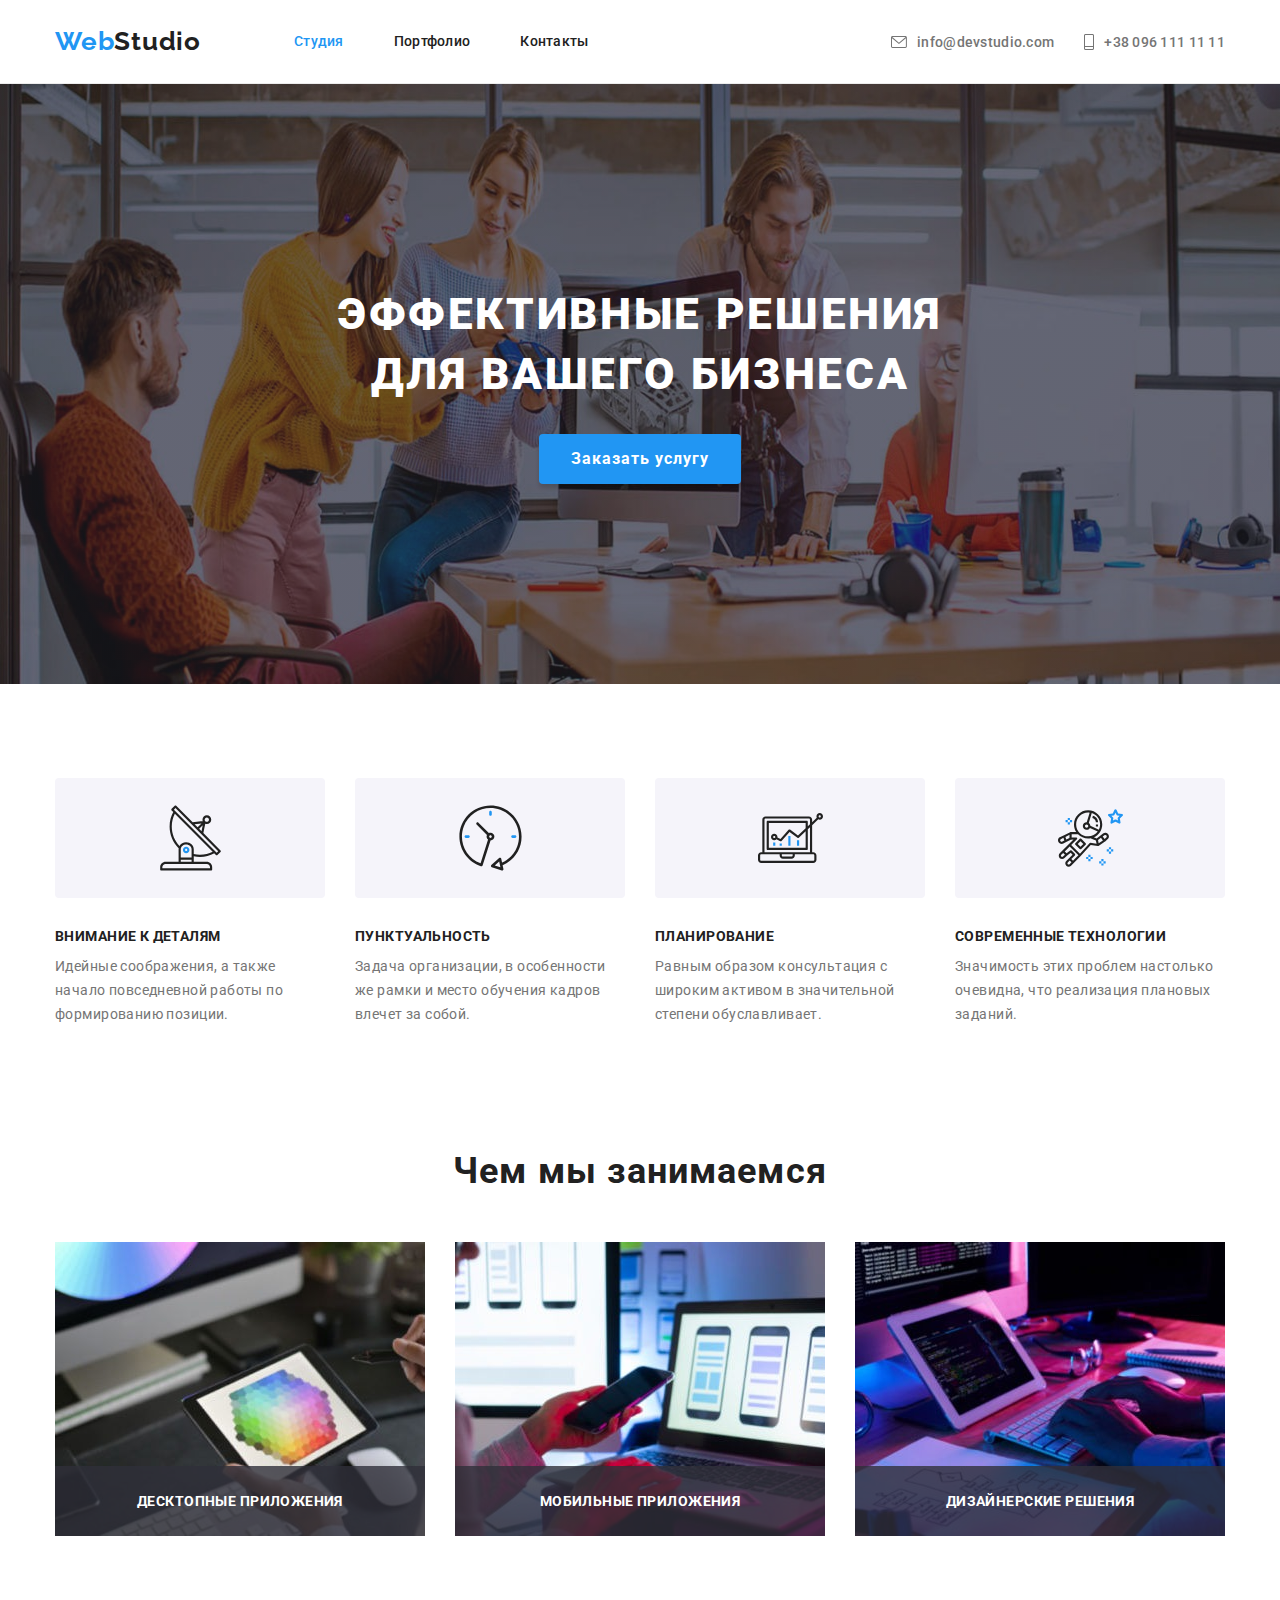
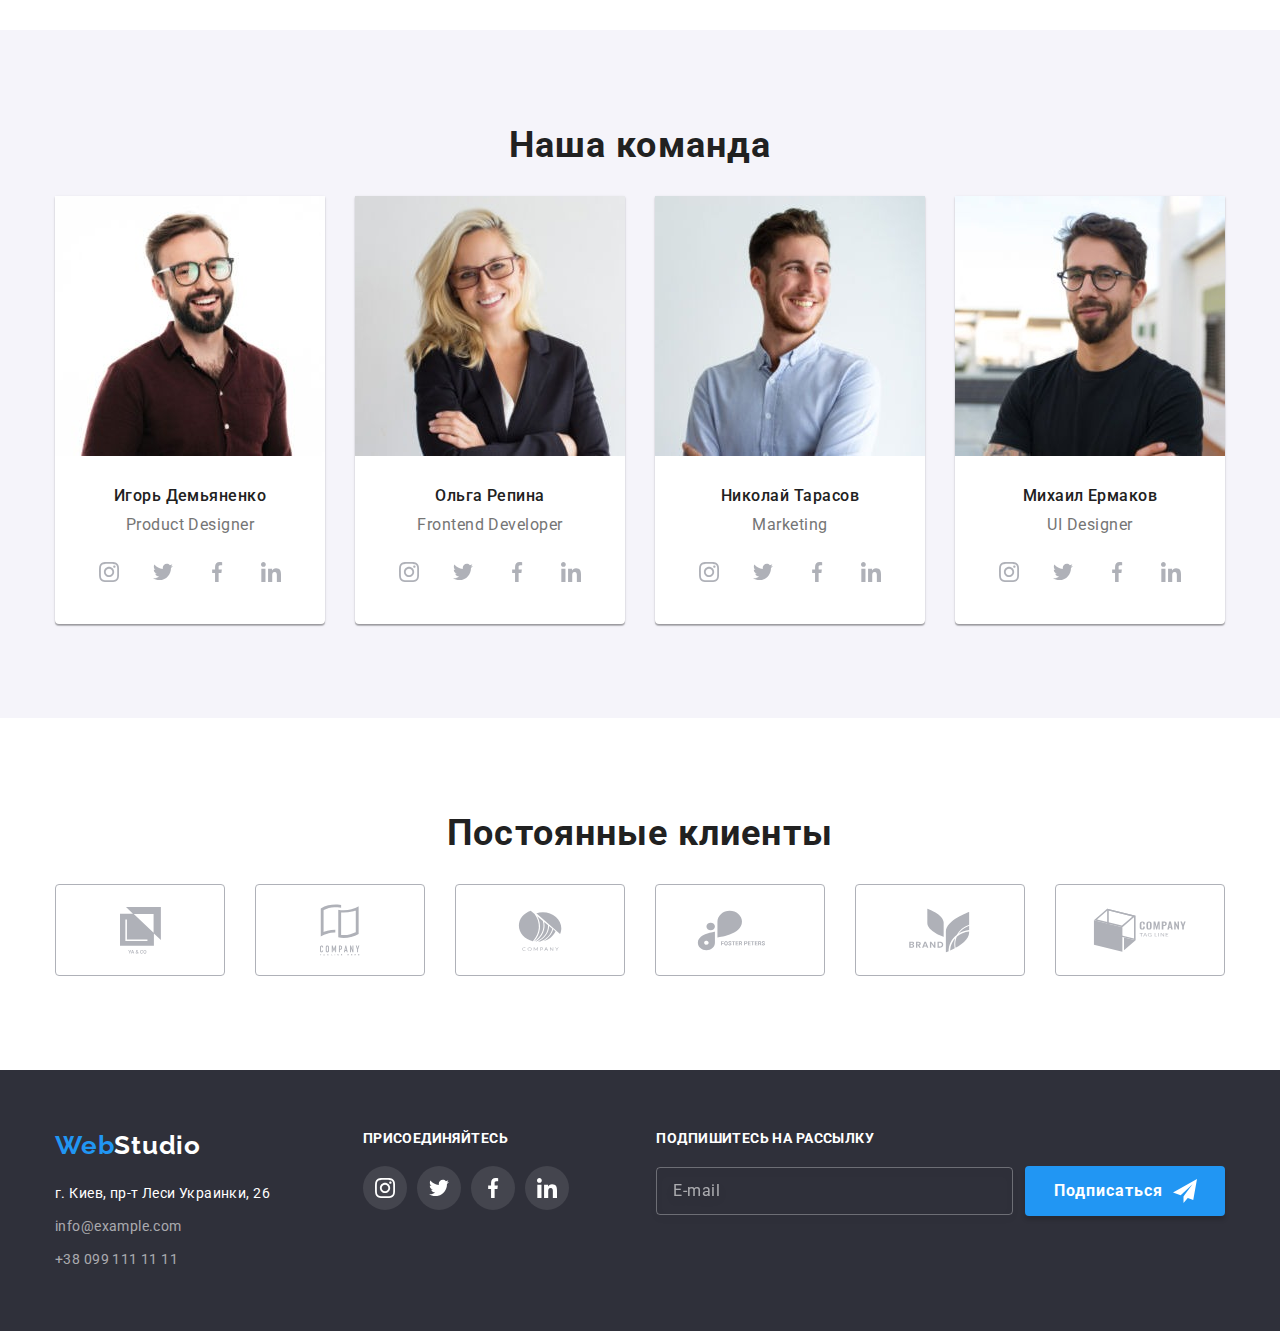
<file: index.html>
<!DOCTYPE html>
<html lang="ru">
  <head>
    <meta charset="UTF-8" />
    <meta http-equiv="X-UA-Compatible" content="IE=edge" />
    <meta name="viewport" content="width=device-width, initial-scale=1.0, />
    <link rel="preconnect" href="https://fonts.googleapis.com" />
    <link rel="preconnect" href="https://fonts.gstatic.com" crossorigin />
    <link
      href="https://fonts.googleapis.com/css2?family=Raleway:wght@700&family=Roboto:wght@400;500;700;900&display=swap"
      rel="stylesheet"
    />
    <link rel="stylesheet" href="css/main.min.css" />
    <title>WebStudio</title>
  </head>
  <body data-scroll>
    <!-- Header content -->
    <header class="header">
      <div class="container">
        <div class="header__top">
          <nav class="header-nav">
            <a class="link header-nav__logo logo" href="#"
              ><span class="header-nav__text">Web</span>Studio
            </a>
            <button class="header-nav__btn" type="button" aria-expanded="false" data-menu-button>
              <svg
                class="header-nav__icon"
                width="40"
                height="40"
                aria-label="Переключатель мобільного меню"
              >
                <use class="header-nav__icon-menu" href="./images/symbol-defs.svg#menu"></use>
                <use class="header-nav__icon-close" href="./images/symbol-defs.svg#close"></use>
              </svg>
            </button>
            <div class="header-nav__bar" data-menu>
              <ul class="list header-menu">
                <li class="header-menu__item">
                  <a class="link header-menu__link header-menu__link--active" href="#">Студия</a>
                </li>
                <li class="header-menu__item">
                  <a class="link header-menu__link" href="./portfolio.html">Портфолио</a>
                </li>
                <li class="header-menu__item">
                  <a class="link header-menu__link" href="#">Контакты</a>
                </li>
              </ul>

              <div class="header-contacts">
                <a
                  class="link header-contacts__email contacts-hover"
                  href="mailto:info@devstudio.com"
                  ><svg class="header-contacts__icon" width="16" height="12">
                    <use href="./images/symbol-defs.svg#envelope"></use></svg
                  >info@devstudio.com</a
                >
                <a class="link header-contacts__tel contacts-hover" href="tel:+380961111111"
                  ><svg class="header-contacts__icon" width="10" height="16">
                    <use href="./images/symbol-defs.svg#telephone"></use></svg
                  >+38 096 111 11 11</a
                >
              </div>
              <ul class="list header-socials">
                <li class="header-socials__item">
                  <a class="link header-socials__link" href="#">Instagram</a>
                </li>
                <li class="header-socials__item">
                  <a class="link header-socials__link" href="#">Twitter</a>
                </li>
                <li class="header-socials__item">
                  <a class="link header-socials__link" href="#">Facebook</a>
                </li>
                <li class="header-socials__item">
                  <a class="link header-socials__link" href="#">LinkedIn</a>
                </li>
              </ul>
            </div>
          </nav>
        </div>
      </div>
    </header>
    <!-- Main content -->

    <main class="main">
      <div class="hero">
        <h1 class="hero__title">Эффективные решения для вашего бизнеса</h1>
        <button class="hero__btn" type="button" data-modal-open>Заказать услугу</button>
      </div>
      <div class="backdrop backdrop--hidden" data-modal>
        <div class="modal">
          <button class="modal__btn" type="button" data-modal-close>
            <svg class="modal__icon" width="11" height="11">
              <use href="./images/symbol-defs.svg#vector"></use>
            </svg>
          </button>
          <form class="form">
            <p class="form__title">Оставьте свои данные, мы вам перезвоним</p>
            <div class="form__box">
              <label class="form__label">
                Имя
                <input
                  class="form__input-name form__input"
                  type="text"
                  name="name"
                  placeholder="Иван Иванов"
                />
                <svg class="form__icon" width="18" height="18">
                  <use href="./images/symbol-defs.svg#person"></use>
                </svg>
              </label>
            </div>
            <div class="form__box">
              <label class="form__label">
                Телефон
                <input
                  class="form__input-tel form__input"
                  type="tel"
                  name="tel"
                  placeholder="+380961111111"
                />
                <svg class="form__icon" width="18" height="18">
                  <use href="./images/symbol-defs.svg#phone"></use>
                </svg>
              </label>
            </div>
            <div class="form__box">
              <label class="form__label">
                Почта
                <input
                  class="form__input-email form__input"
                  type="email"
                  name="email"
                  placeholder="name@gmail.com"
                />
                <svg class="form__icon" width="18" height="18">
                  <use href="./images/symbol-defs.svg#email-black"></use>
                </svg>
              </label>
            </div>
            <div class="form__box">
              <label class="form__label">
                Комментарий
                <textarea
                  class="form__textarea"
                  name="comments"
                  cols="20"
                  rows="10"
                  placeholder="Введите текст"
                ></textarea>
              </label>
            </div>
            <div class="form__box">
              <label class="form__chekbox-label">
                <input class="form__input-checkbox" type="checkbox" name="checkbox" />
                <span class="form__chekbox-icon"></span>
                Соглашаюсь с рассылкой и принимаю
                <a class="form__link" href="#">Условия договора</a>
              </label>
            </div>
            <div class="form__btn-box">
              <button class="form__btn" type="submit">Отправить</button>
            </div>
          </form>
        </div>
      </div>
      <!-- Features section  -->
      <section class="features">
        <div class="container">
          <h2 class="visually-hidden">Особености</h2>
          <ul class="list features__list">
            <li class="features__item">
              <div class="features__top">
                <svg class="features__icon" width="65" height="70">
                  <use href="./images/symbol-defs.svg#antenna"></use>
                </svg>
              </div>
              <h3 class="features__title">Внимание к деталям</h3>
              <p class="features__text">
                Идейные соображения, а также начало повседневной работы по формированию позиции.
              </p>
            </li>
            <li class="features__item">
              <div class="features__top">
                <svg class="features__icon" width="65" height="70">
                  <use href="./images/symbol-defs.svg#clock"></use>
                </svg>
              </div>
              <h3 class="features__title">Пунктуальность</h3>
              <p class="features__text">
                Задача организации, в особенности же рамки и место обучения кадров влечет за собой.
              </p>
            </li>
            <li class="features__item">
              <div class="features__top">
                <svg class="features__icon" width="65" height="70">
                  <use href="./images/symbol-defs.svg#diagram"></use>
                </svg>
              </div>
              <h3 class="features__title">Планирование</h3>
              <p class="features__text">
                Равным образом консультация с широким активом в значительной степени обуславливает.
              </p>
            </li>
            <li class="features__item">
              <div class="features__top">
                <svg class="features__icon" width="65" height="70">
                  <use href="./images/symbol-defs.svg#astronaut"></use>
                </svg>
              </div>
              <h3 class="features__title">Современные технологии</h3>
              <p class="features__text">
                Значимость этих проблем настолько очевидна, что реализация плановых заданий.
              </p>
            </li>
          </ul>
        </div>
      </section>
      <!-- Work section  -->
      <section class="work section">
        <div class="container">
          <h2 class="work__title">Чем мы занимаемся</h2>
          <ul class="list work__list">
            <li class="work__item">
              <picture>
                <source
                  media="(min-width:1200px)"
                  srcset="
                    ./images/desktop-breakpoint/design.webp    1x,
                    ./images/desktop-breakpoint/design@2x.webp 2x
                  "
                />
                <img
                  class="work__image"
                  src="./images/work-image1.jpg"
                  alt="Програмированіе"
                  width="370"
                />
              </picture>

              <span class="work__text">Десктопные приложения</span>
            </li>
            <li class="work__item">
              <picture>
                <source
                  media="(min-width:1200px)"
                  srcset="
                    ./images/desktop-breakpoint/adaptive.webp    1x,
                    ./images/desktop-breakpoint/adaptive@2x.webp 2x
                  "
                />
                <img
                  class="work__image"
                  src="./images/work-image2.jpg"
                  alt="Адаптив для мобільних"
                  width="370"
                />
              </picture>

              <span class="work__text">Мобильные приложения</span>
            </li>
            <li class="work__item">
              <picture>
                <source
                  media="(min-width:1200px)"
                  srcset="
                    ./images/desktop-breakpoint/coding.webp    1x,
                    ./images/desktop-breakpoint/coding@2x.webp 2x
                  "
                />
                <img class="work__image" src="./images/work-image3.jpg" alt="Дизайн" width="370" />
              </picture>
              <span class="work__text">Дизайнерские решения</span>
            </li>
          </ul>
        </div>
      </section>
      <!-- Team section -->
      <section class="team section">
        <div class="container">
          <h2 class="team__top-title">Наша команда</h2>
          <ul class="list team__list">
            <li class="team__item">
              <picture>
                <source
                  media="(min-width:1200px)"
                  srcset="
                    ./images/desktop-breakpoint/team-igor.webp    1x,
                    ./images/desktop-breakpoint/team-igor@2x.webp 2x
                  "
                />
                <source
                  media="(min-width:768px)"
                  srcset="
                    ./images/tablet-breakpoint/team-igor.webp    1x,
                    ./images/tablet-breakpoint/team-igor@2x.webp 2x
                  "
                />
                <source
                  media="(min-width:480px)"
                  srcset="
                    ./images/mobile-breakpoint/team-igor.webp    1x,
                    ./images/mobile-breakpoint/team-igor@2x.webp 2x
                  "
                />
                <img class="team__img" src="./images/team-people2.jpg" alt="Фото" width="270" />
              </picture>
              <div class="team__content">
                <h3 class="team__title">Игорь Демьяненко</h3>
                <p class="team__subtitle">Product Designer</p>
                <div class="team__socials">
                  <a class="link team__social-link social-link" href="#">
                    <svg class="team__social-icon" width="20" height="20">
                      <use href="./images/symbol-defs.svg#instagram"></use>
                    </svg>
                  </a>
                  <a class="link team__social-link social-link" href="#">
                    <svg class="team__social-icon" width="20" height="20">
                      <use href="./images/symbol-defs.svg#twitter"></use>
                    </svg>
                  </a>
                  <a class="link team__social-link social-link" href="#">
                    <svg class="team__social-icon" width="20" height="20">
                      <use href="./images/symbol-defs.svg#facebook"></use>
                    </svg>
                  </a>
                  <a class="link team__social-link social-link" href="#">
                    <svg class="team__social-icon" width="20" height="20">
                      <use href="./images/symbol-defs.svg#linkedin"></use>
                    </svg>
                  </a>
                </div>
              </div>
            </li>
            <li class="team__item">
              <picture>
                <source
                  media="(min-width:1200px)"
                  srcset="
                    ./images/desktop-breakpoint/team-olga.webp    1x,
                    ./images/desktop-breakpoint/team-olga@2x.webp 2x
                  "
                />
                <source
                  media="(min-width:768px)"
                  srcset="
                    ./images/tablet-breakpoint/team-olga.webp    1x,
                    ./images/tablet-breakpoint/team-olga@2x.webp 2x
                  "
                />
                <source
                  media="(min-width:480px)"
                  srcset="
                    ./images/mobile-breakpoint/team-olga.webp    1x,
                    ./images/mobile-breakpoint/team-olga@2x.webp 2x
                  "
                />
                <img class="team__img" src="./images/teat-people1.jpg" alt="Фото" width="270" />
              </picture>
              <div class="team__content">
                <h3 class="team__title">Ольга Репина</h3>
                <p class="team__subtitle">Frontend Developer</p>
                <div class="team__socials">
                  <a class="link team__social-link social-link" href="#">
                    <svg class="team__social-icon" width="20" height="20">
                      <use href="./images/symbol-defs.svg#instagram"></use>
                    </svg>
                  </a>
                  <a class="link team__social-link social-link" href="#">
                    <svg class="team__social-icon" width="20" height="20">
                      <use href="./images/symbol-defs.svg#twitter"></use>
                    </svg>
                  </a>
                  <a class="link team__social-link social-link" href="#">
                    <svg class="team__social-icon" width="20" height="20">
                      <use href="./images/symbol-defs.svg#facebook"></use>
                    </svg>
                  </a>
                  <a class="link team__social-link social-link" href="#">
                    <svg class="team__social-icon" width="20" height="20">
                      <use href="./images/symbol-defs.svg#linkedin"></use>
                    </svg>
                  </a>
                </div>
              </div>
            </li>
            <li class="team__item">
              <picture>
                <source
                  media="(min-width:1200px)"
                  srcset="
                    ./images/desktop-breakpoint/team-nikolai.webp    1x,
                    ./images/desktop-breakpoint/team-nikolai@2x.webp 2x
                  "
                />
                <source
                  media="(min-width:768px)"
                  srcset="
                    ./images/tablet-breakpoint/team-nikolai.webp    1x,
                    ./images/tablet-breakpoint/team-nikolai@2x.webp 2x
                  "
                />
                <source
                  media="(min-width:480px)"
                  srcset="
                    ./images/mobile-breakpoint/team-nikolai.webp    1x,
                    ./images/mobile-breakpoint/team-nikolai@2x.webp 2x
                  "
                />
                <img class="team__img" src="./images/team-people3.jpg" alt="Фото" width="270" />
              </picture>
              <div class="team__content">
                <h3 class="team__title">Николай Тарасов</h3>
                <p class="team__subtitle">Marketing</p>
                <div class="team__socials">
                  <a class="link team__social-link social-link" href="#">
                    <svg class="team__social-icon" width="20" height="20">
                      <use href="./images/symbol-defs.svg#instagram"></use>
                    </svg>
                  </a>
                  <a class="link team__social-link social-link" href="#">
                    <svg class="team__social-icon" width="20" height="20">
                      <use href="./images/symbol-defs.svg#twitter"></use>
                    </svg>
                  </a>
                  <a class="link team__social-link social-link" href="#">
                    <svg class="team__social-icon" width="20" height="20">
                      <use href="./images/symbol-defs.svg#facebook"></use>
                    </svg>
                  </a>
                  <a class="link team__social-link social-link" href="#">
                    <svg class="team__social-icon" width="20" height="20">
                      <use href="./images/symbol-defs.svg#linkedin"></use>
                    </svg>
                  </a>
                </div>
              </div>
            </li>
            <li class="team__item">
              <picture>
                <source
                  media="(min-width:1200px)"
                  srcset="
                    ./images/desktop-breakpoint/team-michail.webp    1x,
                    ./images/desktop-breakpoint/team-michail@2x.webp 2x
                  "
                />
                <source
                  media="(min-width:768px)"
                  srcset="
                    ./images/tablet-breakpoint/team-michail.webp    1x,
                    ./images/tablet-breakpoint/team-michail@2x.webp 2x
                  "
                />
                <source
                  media="(min-width:480px)"
                  srcset="
                    ./images/mobile-breakpoint/team-michail.webp    1x,
                    ./images/mobile-breakpoint/team-michail@2x.webp 2x
                  "
                />
                <img class="team__img" src="./images/team-people4.jpg" alt="Фото" width="270" />
              </picture>
              <div class="team__content">
                <h3 class="team__title">Михаил Ермаков</h3>
                <p class="team__subtitle">UI Designer</p>
                <div class="team__socials">
                  <a class="link team__social-link social-link" href="#">
                    <svg class="team__social-icon" width="20" height="20">
                      <use href="./images/symbol-defs.svg#instagram"></use>
                    </svg>
                  </a>
                  <a class="link team__social-link social-link" href="#">
                    <svg class="team__social-icon" width="20" height="20">
                      <use href="./images/symbol-defs.svg#twitter"></use>
                    </svg>
                  </a>
                  <a class="link team__social-link social-link" href="#">
                    <svg class="team__social-icon" width="20" height="20">
                      <use href="./images/symbol-defs.svg#facebook"></use>
                    </svg>
                  </a>
                  <a class="link team__social-link social-link" href="#">
                    <svg class="team__social-icon" width="20" height="20">
                      <use href="./images/symbol-defs.svg#linkedin"></use>
                    </svg>
                  </a>
                </div>
              </div>
            </li>
          </ul>
        </div>
      </section>
      <!-- Clients section -->
      <section class="clients section">
        <div class="container">
          <h2 class="clients__top-title">Постоянные клиенты</h2>
          <ul class="list clients__list">
            <li class="clients__item">
              <a class="link clients__link" href="#">
                <svg class="clients__icon" width="41" height="47">
                  <use href="./images/symbol-defs.svg#ya-co"></use>
                </svg>
              </a>
            </li>
            <li class="clients__item">
              <a class="link clients__link" href="#">
                <svg class="clients__icon" width="40" height="52">
                  <use href="./images/symbol-defs.svg#tagline-here"></use>
                </svg>
              </a>
            </li>
            <li class="clients__item">
              <a class="link clients__link" href="#">
                <svg class="clients__icon" width="44" height="41">
                  <use href="./images/symbol-defs.svg#company"></use>
                </svg>
              </a>
            </li>
            <li class="clients__item">
              <a class="link clients__link" href="#">
                <svg class="clients__icon" width="85" height="41">
                  <use href="./images/symbol-defs.svg#foster-peters"></use></svg
              ></a>
            </li>
            <li class="clients__item">
              <a class="link clients__link" href="#">
                <svg class="clients__icon" width="63" height="45">
                  <use href="./images/symbol-defs.svg#brand"></use></svg
              ></a>
            </li>
            <li class="clients__item">
              <a class="link clients__link" href="#">
                <svg class="clients__icon" width="94" height="44">
                  <use href="./images/symbol-defs.svg#tag-line"></use></svg
              ></a>
            </li>
          </ul>
        </div>
      </section>
    </main>
    <!-- Footer srction -->
    <footer class="footer">
      <div class="container">
        <div class="footer__inner">
          <div class="footere__address-blok">
            <a class="link footer__link logo" href="#"
              ><span class="header-nav__text">Web</span>Studio</a
            >
            <address class="address">
              г. Киев, пр-т Леси Украинки, 26
              <ul class="list address__list">
                <li class="address__item">
                  <a class="link address__email" href="mailto:info@example.com">info@example.com</a>
                </li>
                <li class="address__item">
                  <a class="link address__tel" href="tel:+380991111111">+38 099 111 11 11</a>
                </li>
              </ul>
            </address>
          </div>
          <div class="socials">
            <p class="socials__title title-text">присоединяйтесь</p>
            <div class="socials__list">
              <a class="link socials__link" href="#">
                <svg class="socials__icon" width="20" height="20">
                  <use href="./images/symbol-defs.svg#instagram"></use>
                </svg>
              </a>
              <a class="link socials__link" href="#">
                <svg class="socials__icon" width="20" height="20">
                  <use href="./images/symbol-defs.svg#twitter"></use>
                </svg>
              </a>
              <a class="link socials__link" href="#">
                <svg class="socials__icon" width="20" height="20">
                  <use href="./images/symbol-defs.svg#facebook"></use>
                </svg>
              </a>
              <a class="link socials__link" href="#">
                <svg class="socials__icon" width="20" height="20">
                  <use href="./images/symbol-defs.svg#linkedin"></use>
                </svg>
              </a>
            </div>
          </div>
          <div class="subscription">
            <p class="subscription__title">Подпишитесь на рассылку</p>
            <form class="subscription__form" autocomplete="on">
              <input class="subscription__email" type="email" name="email" placeholder="E-mail" />
              <button class="subscription__btn" type="button">
                Подписаться
                <svg class="subscription__icon" width="24" height="24">
                  <use href="./images/symbol-defs.svg#send"></use>
                </svg>
              </button>
            </form>
          </div>
        </div>
      </div>
    </footer>
    <script src="js/mobail-menu.js"></script>
    <script src="js/modal.js"></script>
  </body>
</html>
</file>
<file: css/main.min.css>
.form__label{display:block;margin-bottom:10px;position:relative;width:100%;font-size:px2em(12px);line-height:1.16667;letter-spacing:.01em;font-weight:400;color:#757575}.form__input-name,.form__input-tel,.form__input-email{width:100%;-webkit-box-sizing:border-box;box-sizing:border-box;padding:12px 0 12px 42px;margin-top:4px;position:relative;border:1px solid rgba(33,33,33,0.2);border-radius:4px;-webkit-transition:fill 250ms cubic-bezier(0.4, 0, 0.2, 1);transition:fill 250ms cubic-bezier(0.4, 0, 0.2, 1);-webkit-transition:outline-color 250ms cubic-bezier(0.4, 0, 0.2, 1);transition:outline-color 250ms cubic-bezier(0.4, 0, 0.2, 1)}.form__icon{position:absolute;top:70%;left:12px;-webkit-transform:translateY(-70%);transform:translateY(-70%);fill:var(--text-color);-webkit-transition:fill 250ms cubic-bezier(0.4, 0, 0.2, 1);transition:fill 250ms cubic-bezier(0.4, 0, 0.2, 1)}.form__textarea{width:100%;height:120px;padding:12px 16px;margin-top:4px;-webkit-box-sizing:border-box;box-sizing:border-box;border:1px solid rgba(33,33,33,0.2);border-radius:4px;resize:none;-webkit-transition:outline-color 250ms cubic-bezier(0.4, 0, 0.2, 1);transition:outline-color 250ms cubic-bezier(0.4, 0, 0.2, 1)}.form__input-checkbox{margin-top:10px;position:absolute;width:1px;height:1px;margin:-1px;border:0;padding:0;white-space:nowrap;-webkit-clip-path:inset(100%);clip-path:inset(100%);clip:rect(0 0 0 0);overflow:hidden}/*! normalize.css v8.0.1 | MIT License | github.com/necolas/normalize.css */html{line-height:1.15;-webkit-text-size-adjust:100%}body{margin:0}main{display:block}h1{font-size:2em;margin:0.67em 0}hr{-webkit-box-sizing:content-box;box-sizing:content-box;height:0;overflow:visible}pre{font-family:monospace, monospace;font-size:1em}a{background-color:transparent}abbr[title]{border-bottom:none;text-decoration:underline;-webkit-text-decoration:underline dotted;text-decoration:underline dotted}b,strong{font-weight:bolder}code,kbd,samp{font-family:monospace, monospace;font-size:1em}small{font-size:80%}sub,sup{font-size:75%;line-height:0;position:relative;vertical-align:baseline}sub{bottom:-0.25em}sup{top:-0.5em}img{border-style:none}button,input,optgroup,select,textarea{font-family:inherit;font-size:100%;line-height:1.15;margin:0}button,input{overflow:visible}button,select{text-transform:none}button,[type='button'],[type='reset'],[type='submit']{-webkit-appearance:button}button::-moz-focus-inner,[type='button']::-moz-focus-inner,[type='reset']::-moz-focus-inner,[type='submit']::-moz-focus-inner{border-style:none;padding:0}button:-moz-focusring,[type='button']:-moz-focusring,[type='reset']:-moz-focusring,[type='submit']:-moz-focusring{outline:1px dotted ButtonText}fieldset{padding:0.35em 0.75em 0.625em}legend{-webkit-box-sizing:border-box;box-sizing:border-box;color:inherit;display:table;max-width:100%;padding:0;white-space:normal}progress{vertical-align:baseline}textarea{overflow:auto}[type='checkbox'],[type='radio']{-webkit-box-sizing:border-box;box-sizing:border-box;padding:0}[type='number']::-webkit-inner-spin-button,[type='number']::-webkit-outer-spin-button{height:auto}[type='search']{-webkit-appearance:textfield;outline-offset:-2px}[type='search']::-webkit-search-decoration{-webkit-appearance:none}::-webkit-file-upload-button{-webkit-appearance:button;font:inherit}details{display:block}summary{display:list-item}template{display:none}[hidden]{display:none}*,::after,::before{-webkit-box-sizing:border-box;box-sizing:border-box}h1,h2,h3,h4,h5,h6,p{margin:0;font-weight:normal;font-style:normal}.link{text-decoration:none;color:currentColor}.list{list-style:none;padding:0;margin:0}img{display:block;max-width:100%;width:100%}button{border:none;padding:0;margin:0}body{font-family:"Roboto",sans-serif;font-size:14px;font-weight:500;background-color:#fff;color:#212121;-webkit-box-sizing:border-box;box-sizing:border-box}.fixed-position{overflow:hidden}.container{width:100%;padding:0 15px;margin:0 auto}@media screen and (min-width: 480px){.container{max-width:480px}}@media screen and (min-width: 768px){.container{max-width:768px}}@media screen and (min-width: 1200px){.container{max-width:1200px}}.logo{font-family:'Raleway', sans-serif;font-size:1.5rem;line-height:1.16667;letter-spacing:.03em;font-weight:700;color:#212121}@media screen and (min-width: 1200px){.logo{font-size:1.625rem;line-height:1.19231;letter-spacing:.03em;font-weight:700}}.visually-hidden{position:absolute;width:1px;height:1px;margin:-1px;border:0;padding:0;white-space:nowrap;-webkit-clip-path:inset(100%);clip-path:inset(100%);clip:rect(0 0 0 0);overflow:hidden}.section{padding:60px 0}@media screen and (min-width: 1200px){.section{padding:94px 0}}.address{margin-top:20px;margin-bottom:60px;min-width:220px;font-size:.875rem;line-height:1.71429;letter-spacing:.03em;font-weight:400;font-style:normal;text-align:center}.address__item:not(:last-child){margin:9px 0 9px}.address__email,.address__tel{color:rgba(255,255,255,0.6)}@media screen and (min-width: 1200px){.address{text-align:left;margin-bottom:0}}.header{border-bottom:1px solid #ececec}.header-nav{display:-webkit-box;display:-ms-flexbox;display:flex;-webkit-box-pack:justify;-ms-flex-pack:justify;justify-content:space-between;-webkit-box-align:center;-ms-flex-align:center;align-items:center}.header-nav__logo{padding:16px 0}.header-nav__text{color:#2196f3}.header-nav__btn{background-color:transparent;z-index:3}.header-nav__icon-menu{fill:#000}.header-nav__btn.is-open .header-nav__icon-menu{display:none}.header-nav__icon-close{fill:#000;display:none}.header-nav__btn.is-open .header-nav__icon-close{display:block}.header-nav__bar{position:fixed;top:0;left:0;padding:48px 40px;width:100%;height:100%;-webkit-transform:translateY(-200%);transform:translateY(-200%);background-color:#fff;-webkit-transition:-webkit-transform 250ms cubic-bezier(0.4, 0, 0.2, 1);transition:-webkit-transform 250ms cubic-bezier(0.4, 0, 0.2, 1);transition:transform 250ms cubic-bezier(0.4, 0, 0.2, 1);transition:transform 250ms cubic-bezier(0.4, 0, 0.2, 1), -webkit-transform 250ms cubic-bezier(0.4, 0, 0.2, 1)}.header-nav__bar.is-open{display:-webkit-box;display:-ms-flexbox;display:flex;-webkit-box-pack:center;-ms-flex-pack:center;justify-content:center;-webkit-box-orient:vertical;-webkit-box-direction:normal;-ms-flex-direction:column;flex-direction:column;height:100%;-webkit-transform:translateY(0%);transform:translateY(0%);-webkit-box-sizing:border-box;box-sizing:border-box;z-index:1}@media screen and (min-width: 768px){.header-nav__logo{padding:26px 0;margin-right:88px}.header-nav__icon{display:none}.header-nav__bar{display:-webkit-box;display:-ms-flexbox;display:flex;-webkit-box-pack:justify;-ms-flex-pack:justify;justify-content:space-between;position:static;-webkit-transform:translateY(0);transform:translateY(0);padding:0}}@media screen and (min-width: 1200px){.header-nav__logo{margin-right:93px}.header-nav__icon{display:none}}.header-menu{background-color:#fff}.header-menu__item:not(:last-child){margin-bottom:32px}.header-menu__link{font-size:2.5rem;line-height:1.15;letter-spacing:.02em;font-weight:500;color:#212121;-webkit-transition:color 250ms cubic-bezier(0.4, 0, 0.2, 1);transition:color 250ms cubic-bezier(0.4, 0, 0.2, 1)}.header-menu__link:hover{color:#2196f3}.header-menu__link--active{color:#2196f3}.header-menu.is-open{display:block}@media screen and (max-width: 479px){.header-menu__link{font-size:2rem}}@media screen and (min-width: 768px){.header-menu{display:-webkit-box;display:-ms-flexbox;display:flex;-webkit-box-align:center;-ms-flex-align:center;align-items:center}.header-menu__item:not(:last-child){margin:0 50px 0 0}.header-menu__link{font-size:.875rem;line-height:1.14286;letter-spacing:.02em;font-weight:500;color:#212121;-webkit-transition:color 250ms cubic-bezier(0.4, 0, 0.2, 1);transition:color 250ms cubic-bezier(0.4, 0, 0.2, 1)}.header-menu__link:hover{color:#2196f3}.header-menu__link--active{color:#2196f3}}.header-contacts{display:-webkit-box;display:-ms-flexbox;display:flex;-webkit-box-orient:vertical;-webkit-box-direction:reverse;-ms-flex-direction:column-reverse;flex-direction:column-reverse;margin-top:auto;font-size:.875rem;line-height:1.14286;letter-spacing:.02em;font-weight:500;color:#757575}.header-contacts__email{font-size:1.5rem;line-height:1.16667;letter-spacing:.02em;font-weight:500;margin-bottom:64px}.header-contacts__tel{font-size:2.125rem;line-height:1.17647;letter-spacing:.02em;font-weight:500;margin-bottom:32px;color:#2196f3}.header-contacts__icon{display:none}@media screen and (max-width: 479px){.header-contacts__email{font-size:1.3rem}.header-contacts__tel{font-size:1.7rem}}@media screen and (min-width: 768px){.header-contacts{display:-webkit-box;display:-ms-flexbox;display:flex;-webkit-box-orient:vertical;-webkit-box-direction:normal;-ms-flex-direction:column;flex-direction:column;font-size:.75rem;line-height:1.16667;letter-spacing:.02em;font-weight:500}.header-contacts__email{display:-webkit-box;display:-ms-flexbox;display:flex;margin-bottom:10px;font:inherit}.header-contacts__tel{display:-webkit-box;display:-ms-flexbox;display:flex;color:#757575;margin:0;font:inherit}.header-contacts__icon{display:block;margin-right:10px;fill:#757575;-webkit-transition:fill 250ms cubic-bezier(0.4, 0, 0.2, 1);transition:fill 250ms cubic-bezier(0.4, 0, 0.2, 1)}}@media screen and (min-width: 1200px){.header-contacts{display:-webkit-box;display:-ms-flexbox;display:flex;-webkit-box-orient:horizontal;-webkit-box-direction:normal;-ms-flex-direction:row;flex-direction:row;font-size:.875rem;line-height:1.14286;letter-spacing:.02em;font-weight:500}.header-contacts__email{display:-webkit-box;display:-ms-flexbox;display:flex;-webkit-box-align:center;-ms-flex-align:center;align-items:center;margin:0 30px 0 0}.header-contacts__icon{vertical-align:middle}}.header-socials{display:-webkit-box;display:-ms-flexbox;display:flex;-ms-flex-wrap:wrap;flex-wrap:wrap}.header-socials__item:not(:last-child){border-right:1px solid rgba(33,33,33,0.2);padding-right:5px}.header-socials__item:not(:first-child){padding-left:5px}.header-socials__link{font-size:1.125rem;line-height:1.22222;letter-spacing:.02em;font-weight:500;color:#2196f3}@media screen and (max-width: 479px){.header-socials__link{font-size:0.78rem}}@media screen and (min-width: 768px){.header-socials{display:none}}.contacts-hover{-webkit-transition:fill 250ms cubic-bezier(0.4, 0, 0.2, 1);transition:fill 250ms cubic-bezier(0.4, 0, 0.2, 1);-webkit-transition:color 250ms cubic-bezier(0.4, 0, 0.2, 1);transition:color 250ms cubic-bezier(0.4, 0, 0.2, 1)}.contacts-hover:hover .header-contacts__icon,.contacts-hover:focus .header-contacts__icon{fill:#2196f3}.contacts-hover:hover,.contacts-hover:focus{color:#2196f3;fill:#2196f3}.hero{display:-webkit-box;display:-ms-flexbox;display:flex;-webkit-box-pack:center;-ms-flex-pack:center;justify-content:center;-webkit-box-align:center;-ms-flex-align:center;align-items:center;-webkit-box-orient:vertical;-webkit-box-direction:normal;-ms-flex-direction:column;flex-direction:column;max-width:100vw;height:400px;background-repeat:no-repeat;background-image:-webkit-gradient(linear, left top, right top, from(rgba(47,48,58,0.4)), to(rgba(47,48,58,0.4))),url(../images/mobile-breakpoint/header-bg.webp);background-image:linear-gradient(to right, rgba(47,48,58,0.4), rgba(47,48,58,0.4)),url(../images/mobile-breakpoint/header-bg.webp);background-size:100vw 400px}@media (min-device-pixel-ratio: 2), (-webkit-min-device-pixel-ratio: 2), (min-resolution: 192dpi), (min-resolution: 2dppx){.hero{background-image:-webkit-gradient(linear, left top, right top, from(rgba(47,48,58,0.4)), to(rgba(47,48,58,0.4))),url(../images/mobile-breakpoint/header-bg@2x.webp);background-image:linear-gradient(to right, rgba(47,48,58,0.4), rgba(47,48,58,0.4)),url(../images/mobile-breakpoint/header-bg@2x.webp)}}.hero__title{margin-bottom:30px;max-width:360px;font-size:1.625rem;line-height:1.61538;letter-spacing:.06em;font-weight:900;text-transform:uppercase;text-align:center;color:#fff}.hero__btn{padding-top:10px;padding-bottom:10px;font-size:1rem;line-height:1.875;letter-spacing:.06em;font-weight:700;font-size:1rem;line-height:1.875rem;font-weight:700;letter-spacing:0.06em;border-radius:4px;background-color:#2196f3;-webkit-box-shadow:0px 4px 4px rgba(0,0,0,0.15);box-shadow:0px 4px 4px rgba(0,0,0,0.15);color:#fff;-webkit-transition:background-color 250ms cubic-bezier(0.4, 0, 0.2, 1);transition:background-color 250ms cubic-bezier(0.4, 0, 0.2, 1);cursor:pointer;padding-left:32px;padding-right:32px}.hero__btn:hover,.hero__btn:focus{background-color:#188ce8}@media screen and (min-width: 768px){.hero{display:-webkit-box;display:-ms-flexbox;display:flex;-webkit-box-pack:center;-ms-flex-pack:center;justify-content:center;-webkit-box-align:center;-ms-flex-align:center;align-items:center;-webkit-box-orient:vertical;-webkit-box-direction:normal;-ms-flex-direction:column;flex-direction:column;max-width:100vw;height:400px;background-repeat:no-repeat;background-image:-webkit-gradient(linear, left top, right top, from(rgba(47,48,58,0.4)), to(rgba(47,48,58,0.4))),url(../images/tablet-breakpoint/header-bg.webp);background-image:linear-gradient(to right, rgba(47,48,58,0.4), rgba(47,48,58,0.4)),url(../images/tablet-breakpoint/header-bg.webp);background-size:100vw 400px}}@media screen and (min-width: 768px) and (min-device-pixel-ratio: 2), screen and (min-width: 768px) and (-webkit-min-device-pixel-ratio: 2), screen and (min-width: 768px) and (min-resolution: 192dpi), screen and (min-width: 768px) and (min-resolution: 2dppx){.hero{background-image:-webkit-gradient(linear, left top, right top, from(rgba(47,48,58,0.4)), to(rgba(47,48,58,0.4))),url(../images/tablet-breakpoint/header-bg@2x.webp);background-image:linear-gradient(to right, rgba(47,48,58,0.4), rgba(47,48,58,0.4)),url(../images/tablet-breakpoint/header-bg@2x.webp)}}@media screen and (min-width: 768px){.hero__title{margin-bottom:30px;max-width:360px;font-size:1.625rem;line-height:1.61538;letter-spacing:.06em;font-weight:900;text-transform:uppercase;text-align:center;color:#fff}}@media screen and (min-width: 1200px){.hero{display:-webkit-box;display:-ms-flexbox;display:flex;-webkit-box-pack:center;-ms-flex-pack:center;justify-content:center;-webkit-box-align:center;-ms-flex-align:center;align-items:center;-webkit-box-orient:vertical;-webkit-box-direction:normal;-ms-flex-direction:column;flex-direction:column;max-width:1600px;height:600px;margin:0 auto;background-repeat:no-repeat;background-image:-webkit-gradient(linear, left top, right top, from(rgba(47,48,58,0.4)), to(rgba(47,48,58,0.4))),url(../images/desktop-breakpoint/header-bg.webp);background-image:linear-gradient(to right, rgba(47,48,58,0.4), rgba(47,48,58,0.4)),url(../images/desktop-breakpoint/header-bg.webp);background-size:100% 600px}}@media screen and (min-width: 1200px) and (min-device-pixel-ratio: 2), screen and (min-width: 1200px) and (-webkit-min-device-pixel-ratio: 2), screen and (min-width: 1200px) and (min-resolution: 192dpi), screen and (min-width: 1200px) and (min-resolution: 2dppx){.hero{background-image:-webkit-gradient(linear, left top, right top, from(rgba(47,48,58,0.4)), to(rgba(47,48,58,0.4))),url(../images/desktop-breakpoint/header-bg@2x.webp);background-image:linear-gradient(to right, rgba(47,48,58,0.4), rgba(47,48,58,0.4)),url(../images/desktop-breakpoint/header-bg@2x.webp)}}@media screen and (min-width: 1200px){.hero__title{margin-bottom:30px;max-width:696px;font-size:2.75rem;line-height:1.36364;letter-spacing:.06em;font-weight:900;text-transform:uppercase;text-align:center;color:#fff}}.backdrop{position:fixed;top:0;left:0;width:100%;height:100%;background-color:rgba(0,0,0,0.2);-webkit-transition:opacity 250ms cubic-bezier(0.4, 0, 0.2, 1);transition:opacity 250ms cubic-bezier(0.4, 0, 0.2, 1);z-index:4}.backdrop--hidden{opacity:0;pointer-events:none;visibility:hidden}.backdrop--hidden>:first-child{-webkit-transform:translate(-50%, -50%) scale(0.5);transform:translate(-50%, -50%) scale(0.5)}.modal{max-width:450px;width:100%;position:fixed;top:50%;left:50%;padding:20px;-webkit-transform:translate(-50%, -50%) scale(1);transform:translate(-50%, -50%) scale(1);background-color:#fff;-webkit-box-shadow:0px 1px 3px rgba(0,0,0,0.12),0px 1px 1px rgba(0,0,0,0.14),0px 2px 1px rgba(0,0,0,0.2);box-shadow:0px 1px 3px rgba(0,0,0,0.12),0px 1px 1px rgba(0,0,0,0.14),0px 2px 1px rgba(0,0,0,0.2);border-radius:4px;-webkit-transition:-webkit-transform 250ms cubic-bezier(0.4, 0, 0.2, 1);transition:-webkit-transform 250ms cubic-bezier(0.4, 0, 0.2, 1);transition:transform 250ms cubic-bezier(0.4, 0, 0.2, 1);transition:transform 250ms cubic-bezier(0.4, 0, 0.2, 1), -webkit-transform 250ms cubic-bezier(0.4, 0, 0.2, 1);z-index:4;-webkit-box-sizing:border-box;box-sizing:border-box}@media screen and (max-width: 479px){.modal{max-width:90vw}}@media screen and (min-width: 480px){.modal{padding:40px}}@media screen and (min-width: 1200px){.modal{max-width:528px}}.modal__btn{position:absolute;top:8px;right:8px;padding:8px 10px;border-radius:50%;border:1px solid rgba(0,0,0,0.1);background-color:#fff;cursor:pointer}.modal__icon{vertical-align:middle;fill:#000;-webkit-transition:fill 250ms cubic-bezier(0.4, 0, 0.2, 1);transition:fill 250ms cubic-bezier(0.4, 0, 0.2, 1)}:hover>.modal__icon{fill:#2196f3}.form__title{margin:12px 0;font-size:1.25rem;line-height:1.5;letter-spacing:.03em;font-weight:700;text-align:center}.form__input-name::-webkit-input-placeholder,.form__input-tel::-webkit-input-placeholder,.form__input-email::-webkit-input-placeholder{font-family:'Roboto';font-size:.875rem;line-height:1.14286;letter-spacing:.01em;font-weight:400;color:rgba(117,117,117,0.5)}.form__input-name:-ms-input-placeholder,.form__input-tel:-ms-input-placeholder,.form__input-email:-ms-input-placeholder{font-family:'Roboto';font-size:.875rem;line-height:1.14286;letter-spacing:.01em;font-weight:400;color:rgba(117,117,117,0.5)}.form__input-name::-ms-input-placeholder,.form__input-tel::-ms-input-placeholder,.form__input-email::-ms-input-placeholder{font-family:'Roboto';font-size:.875rem;line-height:1.14286;letter-spacing:.01em;font-weight:400;color:rgba(117,117,117,0.5)}.form__input-name::placeholder,.form__input-tel::placeholder,.form__input-email::placeholder{font-family:'Roboto';font-size:.875rem;line-height:1.14286;letter-spacing:.01em;font-weight:400;color:rgba(117,117,117,0.5)}.form__input-name:focus,.form__input-tel:focus,.form__input-email:focus{border:1px solid #2196f3}:focus+.form__icon{fill:#2196f3}.form__textarea::-webkit-input-placeholder{font-family:'Roboto';font-size:.875rem;line-height:1.14286;letter-spacing:.01em;font-weight:400;color:rgba(117,117,117,0.5)}.form__textarea:-ms-input-placeholder{font-family:'Roboto';font-size:.875rem;line-height:1.14286;letter-spacing:.01em;font-weight:400;color:rgba(117,117,117,0.5)}.form__textarea::-ms-input-placeholder{font-family:'Roboto';font-size:.875rem;line-height:1.14286;letter-spacing:.01em;font-weight:400;color:rgba(117,117,117,0.5)}.form__textarea::placeholder{font-family:'Roboto';font-size:.875rem;line-height:1.14286;letter-spacing:.01em;font-weight:400;color:rgba(117,117,117,0.5)}.form__chekbox-label{position:relative;margin-top:20px;padding-left:20px;display:-webkit-box;display:-ms-flexbox;display:flex;-ms-flex-wrap:wrap;flex-wrap:wrap;font-size:.75rem;line-height:1.16667;letter-spacing:.03em;font-weight:400;color:#757575}.form__chekbox-icon{display:inline-block;width:15px;height:15px;position:absolute;top:-2px;left:0;margin-right:8px;-webkit-box-sizing:border-box;box-sizing:border-box;border:2px solid #212121;border-radius:4px;-webkit-transition:outline-color 250ms cubic-bezier(0.4, 0, 0.2, 1);transition:outline-color 250ms cubic-bezier(0.4, 0, 0.2, 1)}:checked+.form__chekbox-icon{border-color:transparent;background-image:url(../images/check.svg);background-size:contain;background-origin:border-box}.form__link{margin-left:3px;color:#2196f3;line-height:20px;line-height:1;-webkit-transition:outline-color 250ms cubic-bezier(0.4, 0, 0.2, 1);transition:outline-color 250ms cubic-bezier(0.4, 0, 0.2, 1)}.form__btn-box{text-align:center}.form__btn{padding-right:55px;padding-left:56px;margin:30px auto 10px auto;padding-top:10px;padding-bottom:10px;font-size:1rem;line-height:1.875;letter-spacing:.06em;font-weight:700;font-size:1rem;line-height:1.875rem;font-weight:700;letter-spacing:0.06em;border-radius:4px;background-color:#2196f3;-webkit-box-shadow:0px 4px 4px rgba(0,0,0,0.15);box-shadow:0px 4px 4px rgba(0,0,0,0.15);color:#fff;-webkit-transition:background-color 250ms cubic-bezier(0.4, 0, 0.2, 1);transition:background-color 250ms cubic-bezier(0.4, 0, 0.2, 1);cursor:pointer}.form__btn:hover,.form__btn:focus{background-color:#188ce8}.features{padding:60px 0}.features__list{display:-webkit-box;display:-ms-flexbox;display:flex;-webkit-box-align:center;-ms-flex-align:center;align-items:center;-webkit-box-orient:vertical;-webkit-box-direction:normal;-ms-flex-direction:column;flex-direction:column}.features__item{max-width:600px}.features__item:not(:last-child){margin-bottom:30px}.features__top{display:-webkit-box;display:-ms-flexbox;display:flex;-webkit-box-pack:center;-ms-flex-pack:center;justify-content:center;-webkit-box-align:center;-ms-flex-align:center;align-items:center;max-width:100%;height:120px;margin-bottom:30px;background-color:#f5f4fa;border-radius:4px}.features__title{margin-bottom:10px;text-align:center;font-size:.875rem;line-height:1.14286;letter-spacing:.03em;font-weight:700;text-transform:uppercase}.features__text{max-width:100%;font-size:.875rem;line-height:1.71429;letter-spacing:.03em;font-weight:400;color:#757575}@media screen and (min-width: 768px){.features__list{display:-webkit-box;display:-ms-flexbox;display:flex;-webkit-box-pack:center;-ms-flex-pack:center;justify-content:center;-webkit-box-align:baseline;-ms-flex-align:baseline;align-items:baseline;-webkit-box-orient:horizontal;-webkit-box-direction:normal;-ms-flex-direction:row;flex-direction:row;-ms-flex-wrap:wrap;flex-wrap:wrap;margin-top:-30px;margin-left:-30px}.features__item{max-width:500px;-ms-flex-preferred-size:calc(100% / 2 - 30px);flex-basis:calc(100% / 2 - 30px);margin-top:30px;margin-left:30px}.features__item:not(:last-child){margin-bottom:0}.features__title{text-align:left}}@media screen and (min-width: 1200px){.features{padding:94px 0 0 0}.features__item{max-width:270px;-ms-flex-preferred-size:calc(100% / 2 - 30px);flex-basis:calc(100% / 2 - 30px)}.features__item:last-child{margin-bottom:30px}}.work{display:none}.work__title{margin-bottom:50px;font-size:2.25rem;line-height:1.16667;letter-spacing:.03em;font-weight:700;text-align:center}.work__list{display:-webkit-box;display:-ms-flexbox;display:flex;-webkit-box-pack:justify;-ms-flex-pack:justify;justify-content:space-between}.work__item{position:relative;z-index:-1}.work__text{display:block;width:100%;padding:27px 0;position:absolute;bottom:0;line-height:1.14286;letter-spacing:.03em;font-weight:700;text-transform:uppercase;text-align:center;background-color:rgba(47,48,58,0.8);color:#fff}@media screen and (min-width: 1200px){.work{display:block}}.team{background-color:#f5f4fa}.team__top-title{margin-bottom:30px;font-size:1.75rem;line-height:1.14286;letter-spacing:.03em;font-weight:700;text-align:center}.team__list{display:-webkit-box;display:-ms-flexbox;display:flex;-webkit-box-align:center;-ms-flex-align:center;align-items:center;-webkit-box-orient:vertical;-webkit-box-direction:normal;-ms-flex-direction:column;flex-direction:column}.team__item{max-width:450px;width:100%;border-radius:0px 0px 4px 4px;font-size:1rem;line-height:1.1875;letter-spacing:.03em;background-color:#fff;-webkit-box-shadow:0px 1px 3px rgba(0,0,0,0.12),0px 1px 1px rgba(0,0,0,0.14),0px 2px 1px rgba(0,0,0,0.2);box-shadow:0px 1px 3px rgba(0,0,0,0.12),0px 1px 1px rgba(0,0,0,0.14),0px 2px 1px rgba(0,0,0,0.2)}.team__item:not(:last-child){margin-bottom:30px}.team__img{width:100%}.team__content{display:-webkit-box;display:-ms-flexbox;display:flex;-webkit-box-align:center;-ms-flex-align:center;align-items:center;-webkit-box-orient:vertical;-webkit-box-direction:normal;-ms-flex-direction:column;flex-direction:column;padding:30px 0 30px}.team__title{margin-bottom:10px;text-align:center;font-size:1rem;line-height:1.1875;letter-spacing:.03em;font-weight:500}.team__subtitle{margin-bottom:16px;font-size:1rem;line-height:1.1875;letter-spacing:.03em;font-weight:400;text-align:center;color:#757575}.team__socials{display:-webkit-box;display:-ms-flexbox;display:flex;-webkit-box-pack:center;-ms-flex-pack:center;justify-content:center;color:#afb1b8}.team__social-link{display:-webkit-box;display:-ms-flexbox;display:flex;-webkit-box-pack:center;-ms-flex-pack:center;justify-content:center;-webkit-box-align:center;-ms-flex-align:center;align-items:center;padding:12px;border-radius:50%;-webkit-transition:background-color 250ms cubic-bezier(0.4, 0, 0.2, 1);transition:background-color 250ms cubic-bezier(0.4, 0, 0.2, 1)}.team__social-link:not(:last-child){margin-right:10px}.team__social-link:hover,.team__social-link:focus{background-color:#2196f3}.team__social-icon{fill:currentColor;-webkit-transition:fill 250ms cubic-bezier(0.4, 0, 0.2, 1);transition:fill 250ms cubic-bezier(0.4, 0, 0.2, 1)}:hover>.team__social-icon,:focus>.team__social-icon{fill:#fff}@media screen and (min-width: 768px){.team__list{display:-webkit-box;display:-ms-flexbox;display:flex;-webkit-box-pack:center;-ms-flex-pack:center;justify-content:center;-webkit-box-orient:horizontal;-webkit-box-direction:normal;-ms-flex-direction:row;flex-direction:row;justify-content:center;flex-direction:row;-ms-flex-wrap:wrap;flex-wrap:wrap;margin-top:-30px;margin-left:-30px}.team__item{-ms-flex-preferred-size:calc(100% / 2 - 30px);flex-basis:calc(100% / 2 - 30px);margin-top:30px;margin-left:30px;font-size:1rem;line-height:1.1875;letter-spacing:.03em}.team__item:not(:last-child){margin-bottom:0}}@media screen and (min-width: 1200px){.team__top-title{font-size:2.25rem;line-height:1.16667;letter-spacing:.03em;font-weight:700}.team__item{-ms-flex-preferred-size:calc(100% / 4 - 30px);flex-basis:calc(100% / 4 - 30px)}}.clients__top-title{margin-bottom:30px;font-size:1.75rem;line-height:1.14286;letter-spacing:.03em;font-weight:700;text-align:center}.clients__list{display:-webkit-box;display:-ms-flexbox;display:flex;-webkit-box-pack:center;-ms-flex-pack:center;justify-content:center;-ms-flex-wrap:wrap;flex-wrap:wrap;margin-top:-30px;margin-left:-30px}.clients__item{max-width:210px;-ms-flex-preferred-size:calc(100% / 2 - 30px);flex-basis:calc(100% / 2 - 30px);margin-top:30px;margin-left:30px}.clients__link{display:-webkit-box;display:-ms-flexbox;display:flex;-webkit-box-pack:center;-ms-flex-pack:center;justify-content:center;-webkit-box-align:center;-ms-flex-align:center;align-items:center;height:92px;border:1px solid #afb1b8;border-radius:4px;color:#afb1b8;-webkit-transition:border 250ms cubic-bezier(0.4, 0, 0.2, 1);transition:border 250ms cubic-bezier(0.4, 0, 0.2, 1)}.clients__link:hover,.clients__link:focus{border:1px solid #2196f3}.clients__icon{fill:currentColor;-webkit-transition:fill 250ms cubic-bezier(0.4, 0, 0.2, 1);transition:fill 250ms cubic-bezier(0.4, 0, 0.2, 1)}:hover>.clients__icon,:focus>.clients__icon{fill:#2196f3}@media screen and (min-width: 768px){.clients__item{max-width:226px;-ms-flex-preferred-size:calc(100% / 3 - 30px);flex-basis:calc(100% / 3 - 30px)}}@media screen and (min-width: 1200px){.clients__top-title{margin-bottom:30px;font-size:2.25rem;line-height:1.16667;letter-spacing:.03em;font-weight:700;text-align:center}.clients__item{max-width:170px;-ms-flex-preferred-size:calc(100% / 6 - 30px);flex-basis:calc(100% / 6 - 30px)}}.footer{padding:60px 0;color:#fff;background-color:#2f303a}.footer__inner{display:-webkit-box;display:-ms-flexbox;display:flex;-webkit-box-align:center;-ms-flex-align:center;align-items:center;-webkit-box-orient:vertical;-webkit-box-direction:normal;-ms-flex-direction:column;flex-direction:column}.footer__link{display:-webkit-box;display:-ms-flexbox;display:flex;-webkit-box-pack:center;-ms-flex-pack:center;justify-content:center;color:#fff}@media screen and (min-width: 1200px){.footer__link{display:-webkit-box;display:-ms-flexbox;display:flex;-webkit-box-pack:start;-ms-flex-pack:start;justify-content:flex-start}}.socials{margin-left:70px;margin-right:93px;margin-bottom:60px;text-align:center}.socials__title{margin-bottom:20px;text-align:center;font-size:.875rem;line-height:1.14286;letter-spacing:.03em;font-weight:700;text-transform:uppercase}.socials__list{display:-webkit-box;display:-ms-flexbox;display:flex;color:#fff}.socials__link{background-color:rgba(255,255,255,0.1);display:-webkit-box;display:-ms-flexbox;display:flex;-webkit-box-pack:center;-ms-flex-pack:center;justify-content:center;-webkit-box-align:center;-ms-flex-align:center;align-items:center;padding:12px;border-radius:50%;-webkit-transition:background-color 250ms cubic-bezier(0.4, 0, 0.2, 1);transition:background-color 250ms cubic-bezier(0.4, 0, 0.2, 1)}.socials__link:not(:last-child){margin-right:10px}.socials__link:hover,.socials__link:focus{background-color:#2196f3}.socials__icon{fill:currentColor}@media screen and (min-width: 1200px){.socials__title{text-align:left}}.subscription{width:100%}.subscription__title{margin-bottom:20px;font-size:.875rem;line-height:1.14286;letter-spacing:.03em;font-weight:700;text-transform:uppercase;text-align:center}.subscription__form{display:-webkit-box;display:-ms-flexbox;display:flex;-webkit-box-pack:center;-ms-flex-pack:center;justify-content:center;-webkit-box-align:center;-ms-flex-align:center;align-items:center;-webkit-box-orient:vertical;-webkit-box-direction:normal;-ms-flex-direction:column;flex-direction:column}.subscription__email{padding:15px 0 15px 16px;margin-bottom:20px;width:100%;-webkit-box-sizing:border-box;box-sizing:border-box;border:1px solid rgba(255,255,255,0.3);border-radius:4px;color:#fff;background-color:transparent;-webkit-filter:drop-shadow(0px 4px 4px rgba(0,0,0,0.15));filter:drop-shadow(0px 4px 4px rgba(0,0,0,0.15))}.subscription__email::-webkit-input-placeholder{font-family:'Roboto';font-size:1rem;line-height:1.25;letter-spacing:.03em;font-weight:400;color:rgba(255,255,255,0.6)}.subscription__email:-ms-input-placeholder{font-family:'Roboto';font-size:1rem;line-height:1.25;letter-spacing:.03em;font-weight:400;color:rgba(255,255,255,0.6)}.subscription__email::-ms-input-placeholder{font-family:'Roboto';font-size:1rem;line-height:1.25;letter-spacing:.03em;font-weight:400;color:rgba(255,255,255,0.6)}.subscription__email::placeholder{font-family:'Roboto';font-size:1rem;line-height:1.25;letter-spacing:.03em;font-weight:400;color:rgba(255,255,255,0.6)}.subscription__btn{display:-webkit-box;display:-ms-flexbox;display:flex;-webkit-box-align:center;-ms-flex-align:center;align-items:center;padding-top:10px;padding-bottom:10px;font-size:1rem;line-height:1.875;letter-spacing:.06em;font-weight:700;font-size:1rem;line-height:1.875rem;font-weight:700;letter-spacing:0.06em;border-radius:4px;background-color:#2196f3;-webkit-box-shadow:0px 4px 4px rgba(0,0,0,0.15);box-shadow:0px 4px 4px rgba(0,0,0,0.15);color:#fff;-webkit-transition:background-color 250ms cubic-bezier(0.4, 0, 0.2, 1);transition:background-color 250ms cubic-bezier(0.4, 0, 0.2, 1);cursor:pointer;padding-right:28px;padding-left:29px;font-size:1rem;line-height:1.875;letter-spacing:.06em;font-weight:700}.subscription__btn:hover,.subscription__btn:focus{background-color:#188ce8}.subscription__icon{margin-left:10px;fill:#fff}@media screen and (min-width: 768px){.footer__inner{display:-webkit-box;display:-ms-flexbox;display:flex;-ms-flex-pack:distribute;justify-content:space-around;-webkit-box-orient:horizontal;-webkit-box-direction:normal;-ms-flex-direction:row;flex-direction:row;-ms-flex-wrap:wrap;flex-wrap:wrap}.socials{margin:0 0 auto 0}.subscription__email{max-width:450px}}@media screen and (min-width: 1200px){.footer__inner{display:-webkit-box;display:-ms-flexbox;display:flex;-webkit-box-pack:justify;-ms-flex-pack:justify;justify-content:space-between;-webkit-box-align:start;-ms-flex-align:start;align-items:flex-start;-ms-flex-wrap:nowrap;flex-wrap:nowrap}.socials{margin:0 0 5px 0}.socials_title{margin-bottom:20px;font-size:.875rem;line-height:1.14286;letter-spacing:.03em;font-weight:700;text-transform:uppercase}.socials__list{display:-webkit-box;display:-ms-flexbox;display:flex;color:#fff}.socials__link{background-color:rgba(255,255,255,0.1);display:-webkit-box;display:-ms-flexbox;display:flex;-webkit-box-pack:center;-ms-flex-pack:center;justify-content:center;-webkit-box-align:center;-ms-flex-align:center;align-items:center;padding:12px;border-radius:50%;-webkit-transition:background-color 250ms cubic-bezier(0.4, 0, 0.2, 1);transition:background-color 250ms cubic-bezier(0.4, 0, 0.2, 1)}.socials__link:not(:last-child){margin-right:10px}.socials__link:hover,.socials__link:focus{background-color:#2196f3}.socials__icon{fill:currentColor}.subscription{width:auto}.subscription__title{margin-bottom:20px;font-size:.875rem;line-height:1.14286;letter-spacing:.03em;font-weight:700;text-transform:uppercase;text-align:left}.subscription__form{display:-webkit-box;display:-ms-flexbox;display:flex;-webkit-box-pack:center;-ms-flex-pack:center;justify-content:center;-webkit-box-orient:horizontal;-webkit-box-direction:normal;-ms-flex-direction:row;flex-direction:row}.subscription__email{width:357px;padding:15px 0 15px 16px;margin-right:12px;margin-bottom:0;border:1px solid rgba(255,255,255,0.3);border-radius:4px;background-color:transparent;-webkit-filter:drop-shadow(0px 4px 4px rgba(0,0,0,0.15));filter:drop-shadow(0px 4px 4px rgba(0,0,0,0.15))}.subscription__email::-webkit-input-placeholder{font-family:'Roboto';font-size:1rem;line-height:1.25;letter-spacing:.03em;font-weight:400;color:rgba(255,255,255,0.6)}.subscription__email:-ms-input-placeholder{font-family:'Roboto';font-size:1rem;line-height:1.25;letter-spacing:.03em;font-weight:400;color:rgba(255,255,255,0.6)}.subscription__email::-ms-input-placeholder{font-family:'Roboto';font-size:1rem;line-height:1.25;letter-spacing:.03em;font-weight:400;color:rgba(255,255,255,0.6)}.subscription__email::placeholder{font-family:'Roboto';font-size:1rem;line-height:1.25;letter-spacing:.03em;font-weight:400;color:rgba(255,255,255,0.6)}.subscription__btn{display:-webkit-box;display:-ms-flexbox;display:flex;-webkit-box-align:center;-ms-flex-align:center;align-items:center;-webkit-box-orient:horizontal;-webkit-box-direction:normal;-ms-flex-direction:row;flex-direction:row;padding-top:10px;padding-bottom:10px;font-size:1rem;line-height:1.875;letter-spacing:.06em;font-weight:700;font-size:1rem;line-height:1.875rem;font-weight:700;letter-spacing:0.06em;border-radius:4px;background-color:#2196f3;-webkit-box-shadow:0px 4px 4px rgba(0,0,0,0.15);box-shadow:0px 4px 4px rgba(0,0,0,0.15);color:#fff;-webkit-transition:background-color 250ms cubic-bezier(0.4, 0, 0.2, 1);transition:background-color 250ms cubic-bezier(0.4, 0, 0.2, 1);cursor:pointer;padding-right:28px;padding-left:29px;font-size:1rem;line-height:1.875;letter-spacing:.06em;font-weight:700}.subscription__btn:hover,.subscription__btn:focus{background-color:#188ce8}.subscription__icon{margin-left:10px;fill:#fff}}.portfolio__filters{display:-webkit-box;display:-ms-flexbox;display:flex;-webkit-box-pack:start;-ms-flex-pack:start;justify-content:flex-start;-ms-flex-wrap:wrap;flex-wrap:wrap;margin-bottom:40px}.portfolio__filter{margin-bottom:15px}.portfolio__filter:not(:last-child){margin-right:8px}.portfolio__btn{padding:6px 22px;font-family:'Roboto', serif;font-size:1rem;line-height:1.625;letter-spacing:.03em;font-weight:500;border:none;border-radius:4px;background-color:#f5f4fa;color:#212121;-webkit-transition:color 250ms cubic-bezier(0.4, 0, 0.2, 1);transition:color 250ms cubic-bezier(0.4, 0, 0.2, 1);-webkit-transition:box-shadowy 250ms cubic-bezier(0.4, 0, 0.2, 1);transition:box-shadowy 250ms cubic-bezier(0.4, 0, 0.2, 1);-webkit-transition:background-color 250ms cubic-bezier(0.4, 0, 0.2, 1);transition:background-color 250ms cubic-bezier(0.4, 0, 0.2, 1)}.portfolio__btn:hover,.portfolio__btn:focus{-webkit-box-shadow:0px 3px 1px rgba(0,0,0,0.1),0px 1px 2px rgba(0,0,0,0.08),0px 2px 2px rgba(0,0,0,0.12);box-shadow:0px 3px 1px rgba(0,0,0,0.1),0px 1px 2px rgba(0,0,0,0.08),0px 2px 2px rgba(0,0,0,0.12);color:#fff;background-color:#2196f3}.portfolio__btn--active{-webkit-box-shadow:0px 3px 1px rgba(0,0,0,0.1),0px 1px 2px rgba(0,0,0,0.08),0px 2px 2px rgba(0,0,0,0.12);box-shadow:0px 3px 1px rgba(0,0,0,0.1),0px 1px 2px rgba(0,0,0,0.08),0px 2px 2px rgba(0,0,0,0.12);color:#fff;background-color:#2196f3}.portfolio__list{display:-webkit-box;display:-ms-flexbox;display:flex;-ms-flex-wrap:wrap;flex-wrap:wrap}.portfolio__item:not(:last-child){margin-bottom:30px}.portfolio__item :hover :first-of-type{-webkit-transform:translateY(0);transform:translateY(0)}.portfolio__link{display:inline-block;-webkit-transition:-webkit-box-shadow 250ms cubic-bezier(0.4, 0, 0.2, 1);transition:-webkit-box-shadow 250ms cubic-bezier(0.4, 0, 0.2, 1);transition:box-shadow 250ms cubic-bezier(0.4, 0, 0.2, 1);transition:box-shadow 250ms cubic-bezier(0.4, 0, 0.2, 1), -webkit-box-shadow 250ms cubic-bezier(0.4, 0, 0.2, 1)}.portfolio__link:hover,.portfolio__link:focus{-webkit-box-shadow:0px 1px 1px rgba(0,0,0,0.12),0px 4px 4px rgba(0,0,0,0.06),1px 4px 6px rgba(0,0,0,0.16);box-shadow:0px 1px 1px rgba(0,0,0,0.12),0px 4px 4px rgba(0,0,0,0.06),1px 4px 6px rgba(0,0,0,0.16)}.portfolio__top{position:relative;overflow:hidden}.portfolio__about{display:block;-webkit-box-sizing:border-box;box-sizing:border-box;width:100%;height:100%;position:absolute;bottom:0;padding:63px 24px;-webkit-transform:translateY(100%);transform:translateY(100%);font-size:1.125rem;line-height:1.55556;letter-spacing:.03em;font-weight:400;background-color:rgba(33,150,243,0.9);color:#fff;-webkit-transition:-webkit-transform 250ms cubic-bezier(0.4, 0, 0.2, 1);transition:-webkit-transform 250ms cubic-bezier(0.4, 0, 0.2, 1);transition:transform 250ms cubic-bezier(0.4, 0, 0.2, 1);transition:transform 250ms cubic-bezier(0.4, 0, 0.2, 1), -webkit-transform 250ms cubic-bezier(0.4, 0, 0.2, 1)}.portfolio__content{padding:20px 0 20px 24px;border-left:1px solid #eeeeee;border-right:1px solid #eeeeee;border-bottom:1px solid #eeeeee}.portfolio__text{font-size:1rem;line-height:1.875;letter-spacing:.03em;font-weight:400;color:#757575}.portfolio__title{margin-bottom:4px;font-size:1.125rem;line-height:2;letter-spacing:.06em;font-weight:700;color:#212121}@media screen and (max-width: 479px){.portfolio__list{-webkit-box-pack:center;-ms-flex-pack:center;justify-content:center}}@media screen and (min-width: 768px){.portfolio__filters{display:-webkit-box;display:-ms-flexbox;display:flex;-webkit-box-pack:center;-ms-flex-pack:center;justify-content:center;-ms-flex-wrap:wrap;flex-wrap:wrap;margin-bottom:30px}.portfolio__list{margin-top:-30px;margin-left:-30px}.portfolio__item{max-width:354px;-ms-flex-preferred-size:calc(100% / 2 - 30px);flex-basis:calc(100% / 2 - 30px);margin-top:30px;margin-left:30px}.portfolio__item:not(:last-child){margin-bottom:0}}@media screen and (min-width: 1200px){.portfolio__filters{margin-bottom:50px}.portfolio__list{margin-top:-30px;margin-left:-30px}.portfolio__item{max-width:370px;-ms-flex-preferred-size:calc(100% / 3 - 30px);flex-basis:calc(100% / 3 - 30px);margin-top:30px;margin-left:30px}}
/*# sourceMappingURL=main.min.css.map */
</file>
